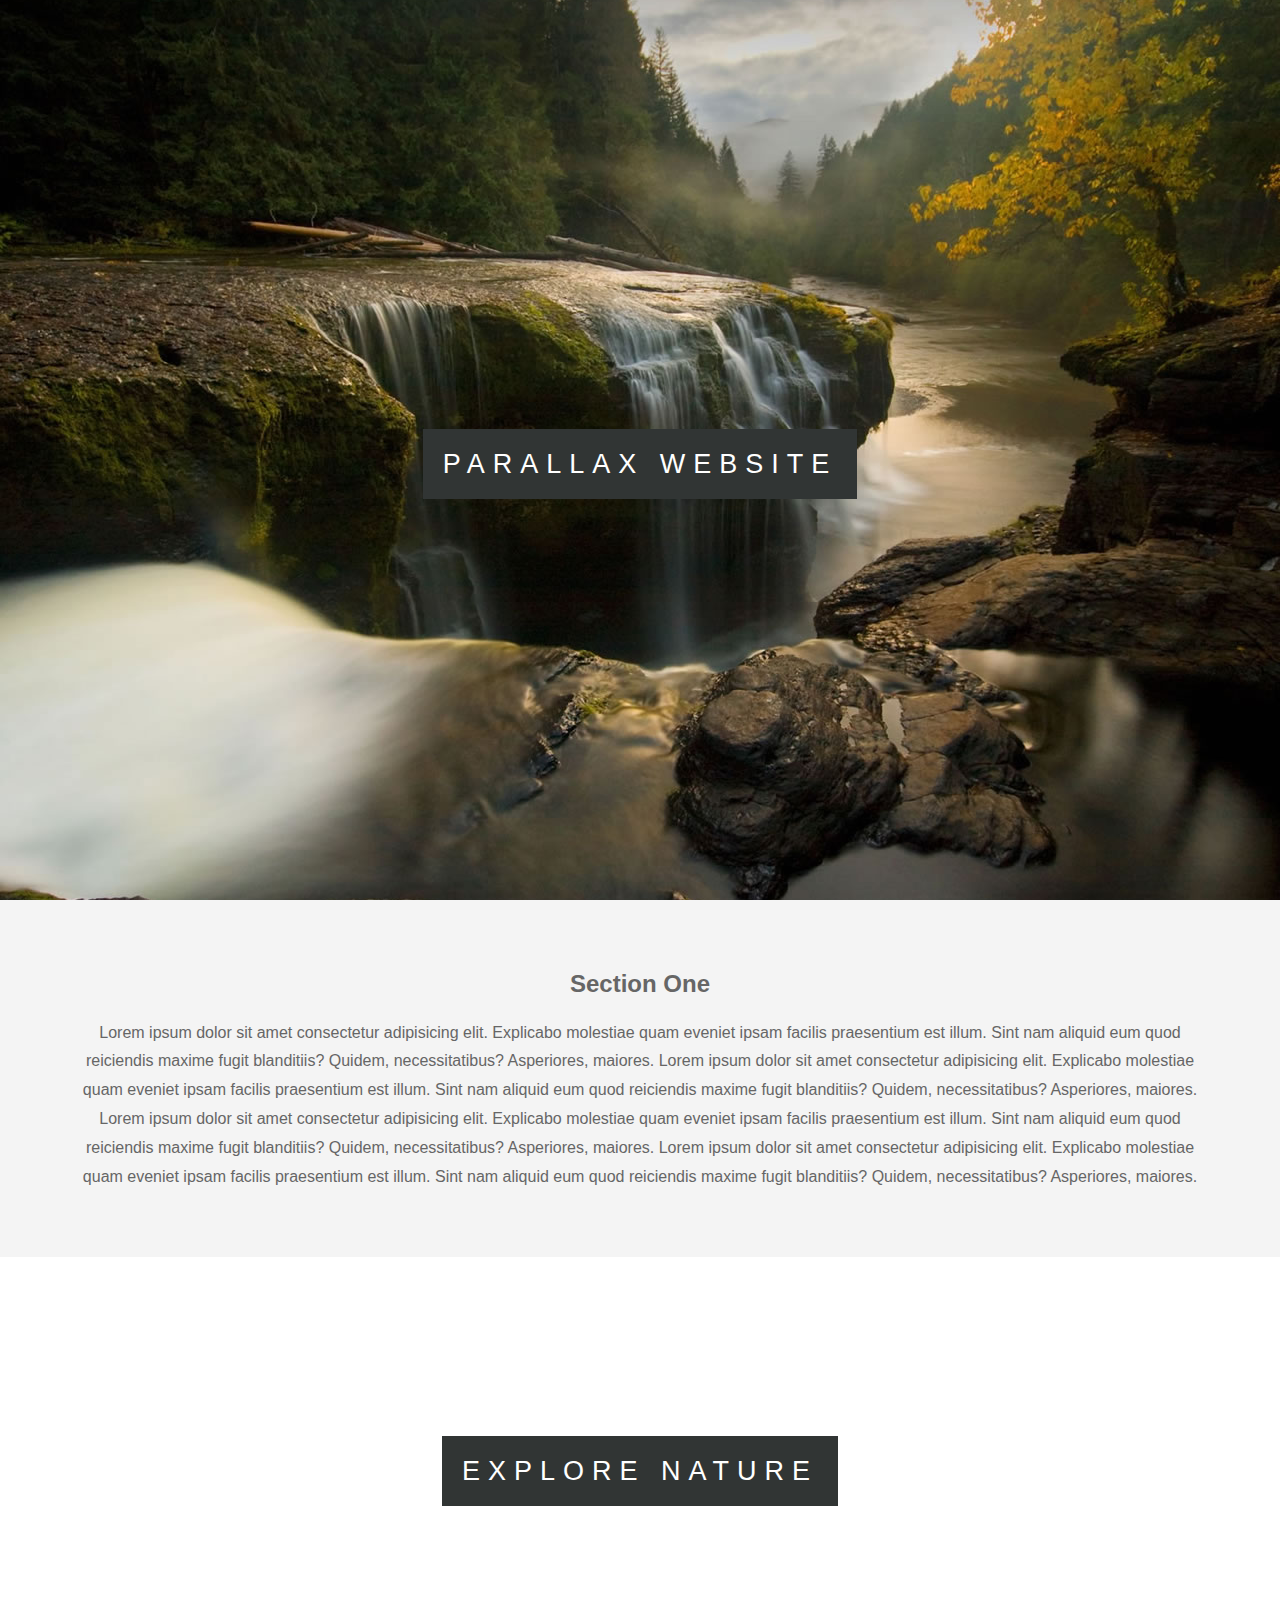
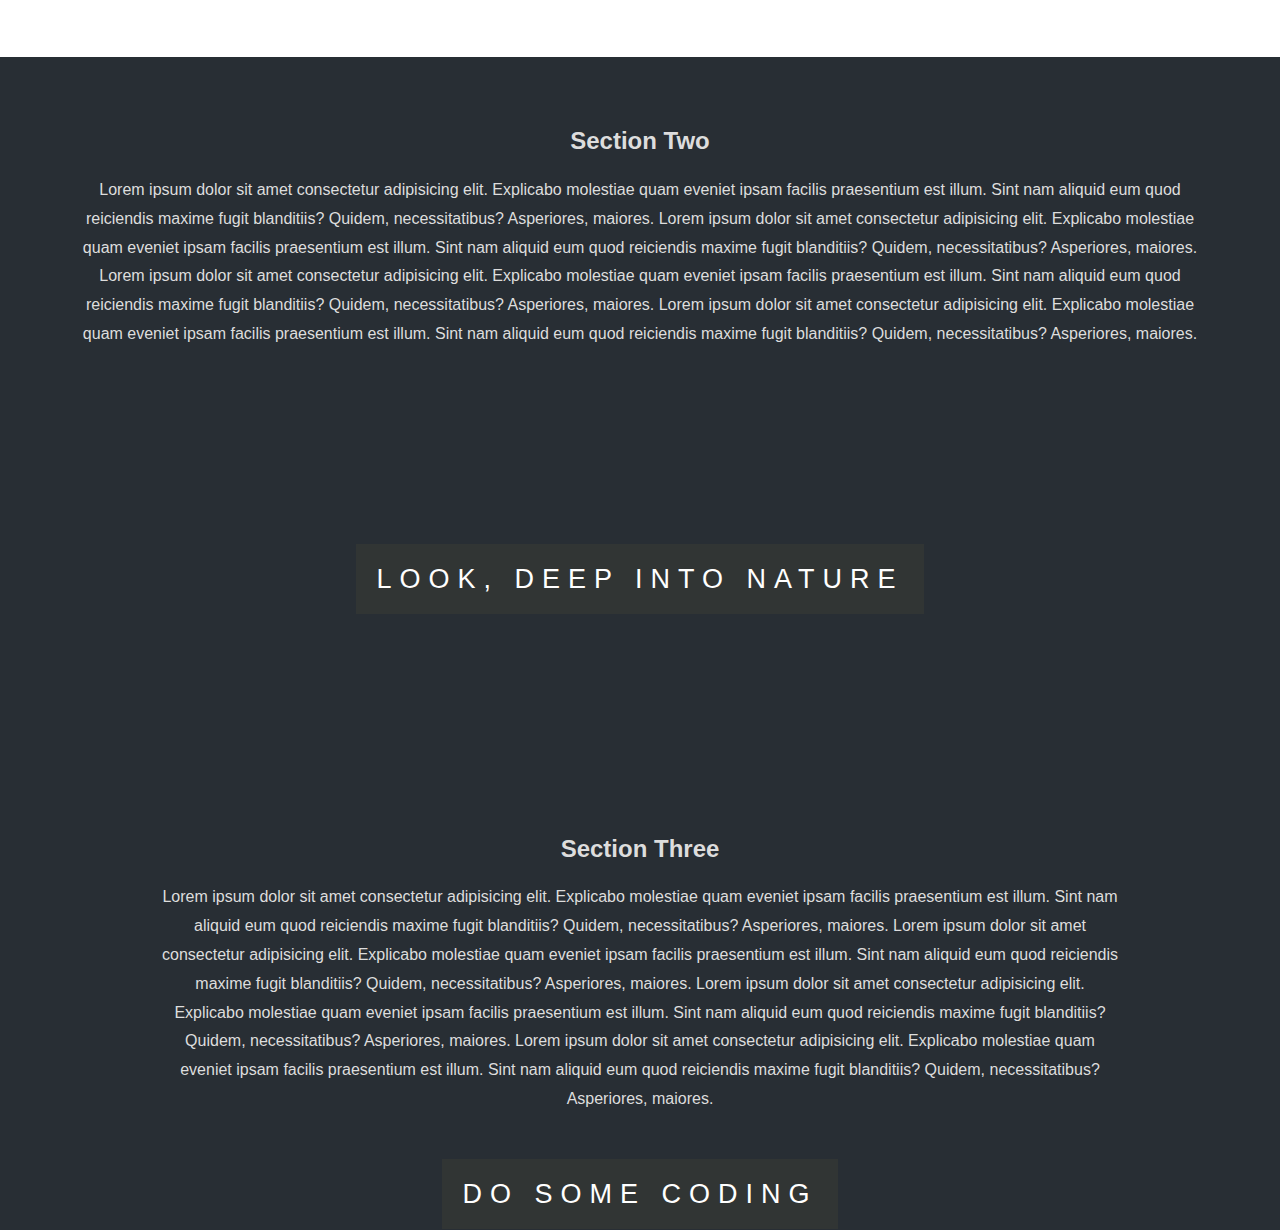
<file: index.html>
<!DOCTYPE html>
<html lang="en">
<head>
    <meta charset="UTF-8" />
    <meta http-equiv="X-UA-Compatible" content="IE=edge" />
    <meta name="viewport" content="width=device-width, initial-scale=1.0" />
    <title>Parallax Website</title>
    <link rel="stylesheet" href="styles.css.css" />
</head>
<body>
  <section class="pimg1">
    <div class="ptext">
      <span class="textBg"> Parallax Website </span>
    </div>
    </section>
    <section class="section section-light">
      <h2>Section One</h2>
      <p>
        Lorem ipsum dolor sit amet consectetur adipisicing elit. Explicabo molestiae 
        quam eveniet ipsam facilis praesentium est illum. Sint nam aliquid eum quod 
        reiciendis maxime fugit blanditiis? Quidem, necessitatibus? Asperiores, maiores.
        Lorem ipsum dolor sit amet consectetur adipisicing elit. Explicabo molestiae 
        quam eveniet ipsam facilis praesentium est illum. Sint nam aliquid eum quod 
        reiciendis maxime fugit blanditiis? Quidem, necessitatibus? Asperiores, maiores.
        Lorem ipsum dolor sit amet consectetur adipisicing elit. Explicabo molestiae 
        quam eveniet ipsam facilis praesentium est illum. Sint nam aliquid eum quod 
        reiciendis maxime fugit blanditiis? Quidem, necessitatibus? Asperiores, maiores.
        Lorem ipsum dolor sit amet consectetur adipisicing elit. Explicabo molestiae 
        quam eveniet ipsam facilis praesentium est illum. Sint nam aliquid eum quod 
        reiciendis maxime fugit blanditiis? Quidem, necessitatibus? Asperiores, maiores.
    </p>
   </section>
   <section class="pimg2">
     <div class="ptext">
       <span class="textBg"> Explore Nature </span>
     </div>
   </section>
   <section class="section section-dark">
     <h2>Section Two</h2>
     <p>
      Lorem ipsum dolor sit amet consectetur adipisicing elit. Explicabo molestiae 
      quam eveniet ipsam facilis praesentium est illum. Sint nam aliquid eum quod 
      reiciendis maxime fugit blanditiis? Quidem, necessitatibus? Asperiores, maiores.
      Lorem ipsum dolor sit amet consectetur adipisicing elit. Explicabo molestiae 
      quam eveniet ipsam facilis praesentium est illum. Sint nam aliquid eum quod 
      reiciendis maxime fugit blanditiis? Quidem, necessitatibus? Asperiores, maiores.
      Lorem ipsum dolor sit amet consectetur adipisicing elit. Explicabo molestiae 
      quam eveniet ipsam facilis praesentium est illum. Sint nam aliquid eum quod 
      reiciendis maxime fugit blanditiis? Quidem, necessitatibus? Asperiores, maiores.
      Lorem ipsum dolor sit amet consectetur adipisicing elit. Explicabo molestiae 
      quam eveniet ipsam facilis praesentium est illum. Sint nam aliquid eum quod 
      reiciendis maxime fugit blanditiis? Quidem, necessitatibus? Asperiores, maiores.
    </p>
   </setion>
   <section class="pimg3">
     <div class="ptext">
       <span class="textBg"> LOOK, DEEP INTO NATURE</span>
     </div>
   </section>
   <section class="section section-dark">
     <h2>Section Three</h2>
     <p>
       Lorem ipsum dolor sit amet consectetur adipisicing elit. Explicabo molestiae 
       quam eveniet ipsam facilis praesentium est illum. Sint nam aliquid eum quod 
       reiciendis maxime fugit blanditiis? Quidem, necessitatibus? Asperiores, maiores.
       Lorem ipsum dolor sit amet consectetur adipisicing elit. Explicabo molestiae 
       quam eveniet ipsam facilis praesentium est illum. Sint nam aliquid eum quod 
       reiciendis maxime fugit blanditiis? Quidem, necessitatibus? Asperiores, maiores.
       Lorem ipsum dolor sit amet consectetur adipisicing elit. Explicabo molestiae 
       quam eveniet ipsam facilis praesentium est illum. Sint nam aliquid eum quod 
       reiciendis maxime fugit blanditiis? Quidem, necessitatibus? Asperiores, maiores.
       Lorem ipsum dolor sit amet consectetur adipisicing elit. Explicabo molestiae 
       quam eveniet ipsam facilis praesentium est illum. Sint nam aliquid eum quod 
       reiciendis maxime fugit blanditiis? Quidem, necessitatibus? Asperiores, maiores.
    </p>
   </section>
    <section class="pimg1">
     <div class="ptext">
       <span class="textBg"> Do Some Coding </span>
     </div>
    </section>
  </body>
 </html>
</file>
<file: styles.css.css>
html,
body {
  height: 100%;
  margin: 0;
  font-size: 16px;
  font-family: "Lato", sans-serif;
  font-weight: 400;
  line-height: 1.8em;
  color: #666;
}
.pimg1 {
  background-image: url(images/image1.png);
  min-height: 100%;
}
.pimg2 {
  background-image: url(images/image2.png);
  min-height: 400px;
}
.pimg3 {
  background-image: url(images/image3.png);
  min-height: 400px;
 }
 .pimg1,
 .pimg2,
 .pimg3 {
  position: relative;
  background-position: center;
  background-size: cover;
  background-repeat: no-repeat;
  background-attachment: fixed;
 }

 .ptext {
  position: absolute;
  top: 50%;
  width: 100%;
  text-align: center;
  color: black;
  font-size: 27px;
  letter-spacing: 8px;
  text-transform: uppercase;
 }
 .textBg {
  background: #313534;
  color: #fff;
  padding: 20px;
 }
 .section {
  padding: 50px 80px;
  text-align: center;
 }
 .section-light {
  background-color: #f4f4f4;
  color: #666;
 }
 .section-dark {
  background-color: #282e34;
  color: #ddd;
 }
</file>
